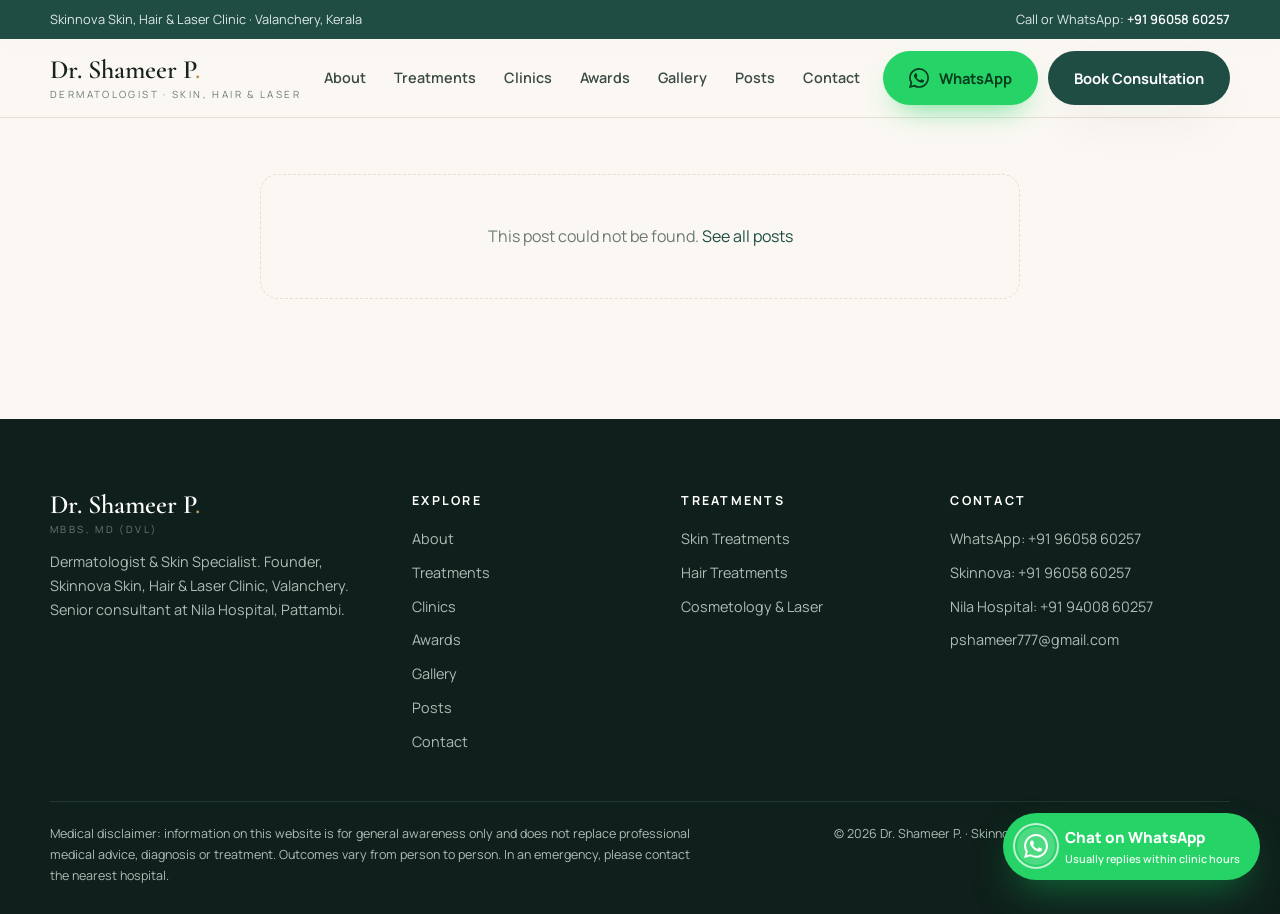
<file: post.html>
<!doctype html>
<html lang="en">
<head>
<meta charset="utf-8">
<meta name="viewport" content="width=device-width,initial-scale=1">
<title>Post | Dr. Shameer P.</title>
<meta name="description" content="A post from Dr. Shameer P., dermatologist in Valanchery.">
<meta property="og:title" content="Dr. Shameer P. | Dermatologist in Valanchery">
<meta property="og:description" content="Healthy skin. Confident you. Expert care. Book a consultation on WhatsApp: +91 96058 60257.">
<meta property="og:type" content="website">
<meta property="og:image" content="https://dr-bright-appeal-refresh.lovable.app/__l5e/assets-v1/5f11abfb-8fed-47cd-862f-2f787e87848e/doctor-portrait.avif">
<meta name="theme-color" content="#1f4d44">
<link rel="preconnect" href="https://fonts.googleapis.com"><link rel="preconnect" href="https://fonts.gstatic.com" crossorigin>
<link href="https://fonts.googleapis.com/css2?family=Cormorant+Garamond:ital,wght@0,500;0,600;1,500&family=Manrope:wght@400;500;600;700;800&display=swap" rel="stylesheet">
<link rel="stylesheet" href="assets/styles.css">
</head>
<body>
<div id="site-header"></div>
<main>
<section class="section" style="padding-top:56px"><div class="container"><article class="article" id="article"><div class="empty">Loading…</div></article></div></section>
</main>
<div id="site-footer"></div>
<script src="assets/site.js"></script>
<script>
document.addEventListener("DOMContentLoaded", async () => {
  const el = document.getElementById("article");
  const slug = new URLSearchParams(location.search).get("p");
  try {
    if (!slug || !/^[\w.-]+$/.test(slug)) throw 0;
    const p = await loadPost(slug + ".md");
    document.title = p.title + " | Dr. Shameer P.";
    el.innerHTML = `<a href="posts.html" style="color:var(--muted);font-size:.9rem">← All posts</a>
      <div style="margin-top:22px"><span class="eyebrow">${esc(p.category)}</span></div>
      <h1 style="font-size:clamp(2.2rem,5vw,3.6rem);margin-top:14px">${esc(p.title)}</h1>
      <div class="meta">Dr. Shameer P., MBBS, MD (DVL) · ${fmtDate(p.date)} · ${p.minutes} min read</div>
      ${p.cover ? `<div class="cover"><img src="${esc(p.cover)}" alt=""></div>` : '<div style="height:28px"></div>'}
      <div class="prose">${markdown(p.body)}</div>
      <div class="cta" style="margin-top:48px"><div><h2 style="font-size:2rem">Have a question about this?</h2><p>Message Dr. Shameer's clinic on WhatsApp.</p></div>
      <a class="btn btn-wa" target="_blank" rel="noopener" href="${waLink("Hello Dr. Shameer, I read your post \"" + p.title + "\" and have a question.")}">Ask on WhatsApp</a></div>`;
  } catch (e) {
    el.innerHTML = '<div class="empty">This post could not be found. <a href="posts.html" style="color:var(--teal)">See all posts</a></div>';
  }
});
</script>
</body>
</html>
</file>
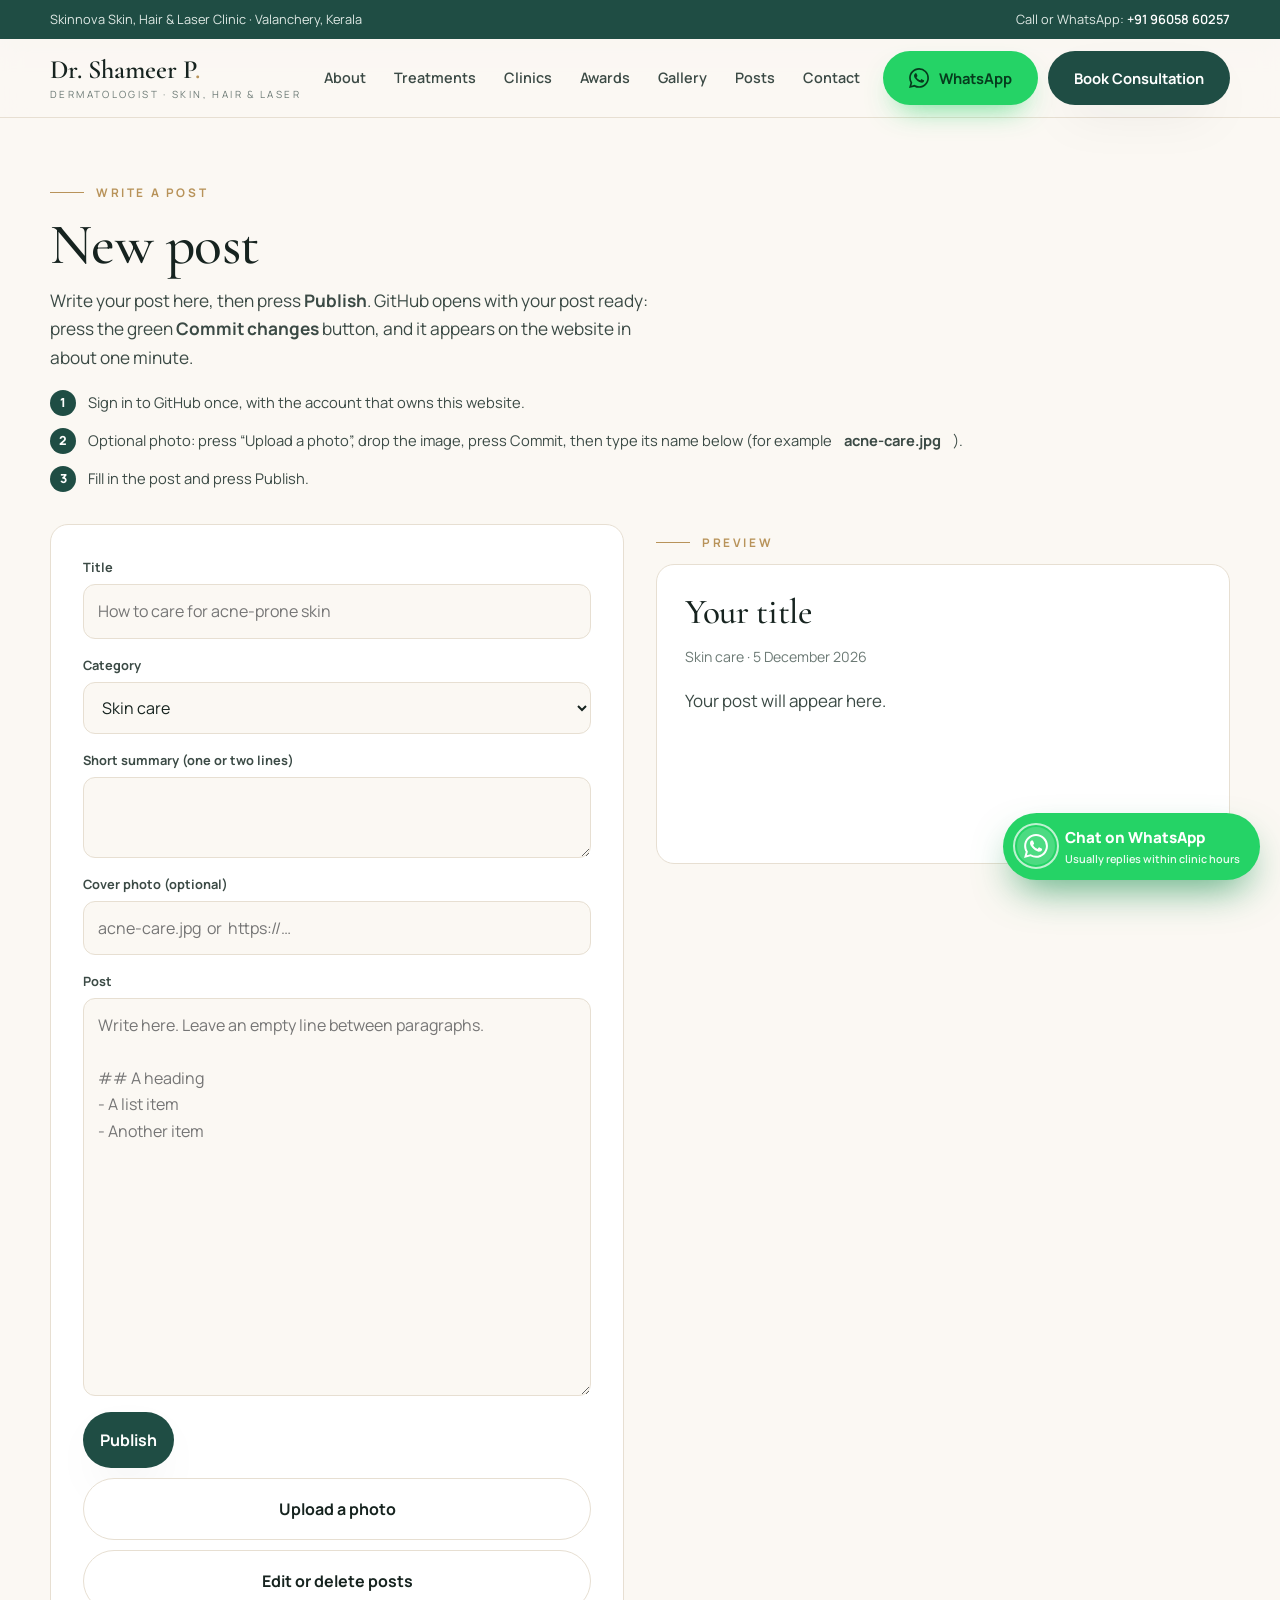
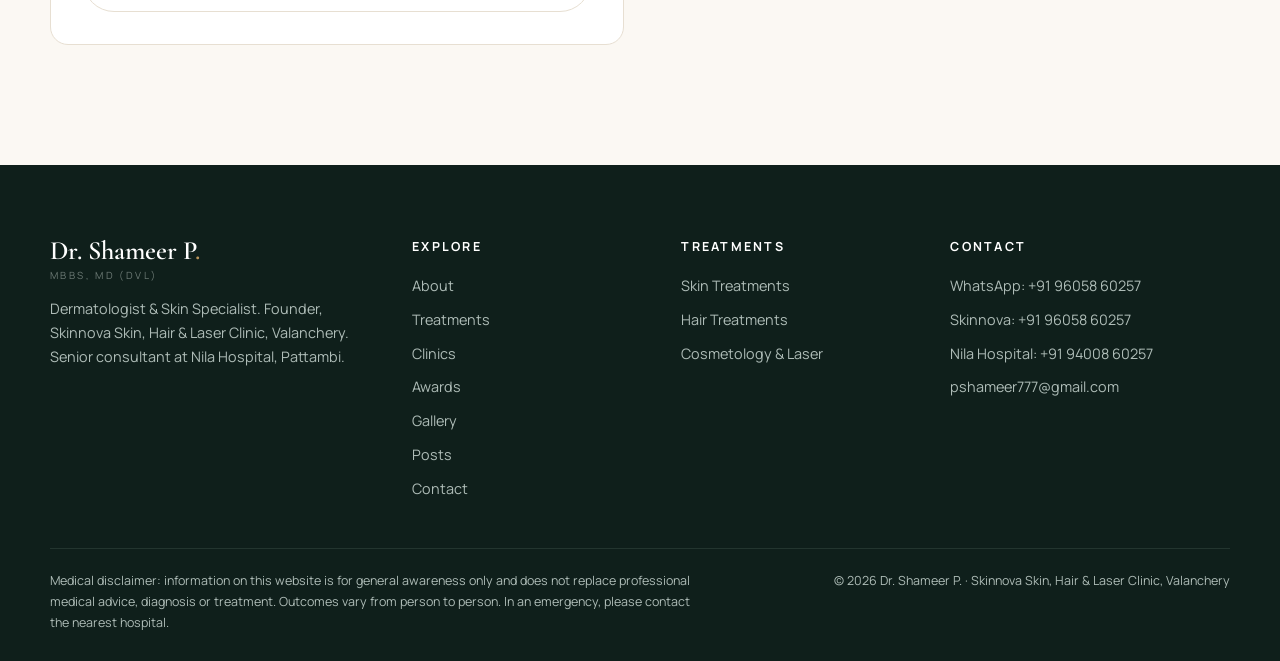
<file: write.html>
<!doctype html>
<html lang="en">
<head>
<meta charset="utf-8">
<meta name="viewport" content="width=device-width,initial-scale=1">
<title>Write a post | Dr. Shameer P.</title><meta name="robots" content="noindex">
<meta name="description" content="Skin, hair and laser care articles and clinic updates from Dr. Shameer P., dermatologist in Valanchery.">
<meta property="og:title" content="Dr. Shameer P. | Dermatologist in Valanchery">
<meta property="og:description" content="Healthy skin. Confident you. Expert care. Book a consultation on WhatsApp: +91 96058 60257.">
<meta property="og:type" content="website">
<meta property="og:image" content="https://dr-bright-appeal-refresh.lovable.app/__l5e/assets-v1/5f11abfb-8fed-47cd-862f-2f787e87848e/doctor-portrait.avif">
<meta name="theme-color" content="#1f4d44">
<link rel="preconnect" href="https://fonts.googleapis.com"><link rel="preconnect" href="https://fonts.gstatic.com" crossorigin>
<link href="https://fonts.googleapis.com/css2?family=Cormorant+Garamond:ital,wght@0,500;0,600;1,500&family=Manrope:wght@400;500;600;700;800&display=swap" rel="stylesheet">
<link rel="stylesheet" href="assets/styles.css">
</head>
<body>
<div id="site-header"></div>
<main>
<section class="section" style="padding-top:56px"><div class="container">
  <div class="reveal" style="margin-bottom:32px"><span class="eyebrow">Write a post</span><h1 style="font-size:clamp(2.2rem,5vw,3.6rem);margin-top:12px">New post</h1>
  <p class="lead" style="margin-top:10px">Write your post here, then press <b>Publish</b>. GitHub opens with your post ready: press the green <b>Commit changes</b> button, and it appears on the website in about one minute.</p>
  <ol class="steps"><li>Sign in to GitHub once, with the account that owns this website.</li><li>Optional photo: press “Upload a photo”, drop the image, press Commit, then type its name below (for example <b>acne-care.jpg</b>).</li><li>Fill in the post and press Publish.</li></ol></div>
  <div class="write-grid">
    <form class="book" id="write-form" style="box-shadow:none">
      <div class="field"><label for="w-title">Title</label><input id="w-title" required placeholder="How to care for acne-prone skin"></div>
      <div class="field"><label for="w-cat">Category</label><select id="w-cat"><option>Skin care</option><option>Hair care</option><option>Laser &amp; cosmetology</option><option>Clinic news</option><option>Awareness</option></select></div>
      <div class="field"><label for="w-ex">Short summary (one or two lines)</label><textarea id="w-ex" rows="2"></textarea></div>
      <div class="field"><label for="w-cover">Cover photo (optional)</label><input id="w-cover" placeholder="acne-care.jpg  or  https://…"></div>
      <div class="field"><label for="w-body">Post</label><textarea id="w-body" rows="14" required placeholder="Write here. Leave an empty line between paragraphs.

## A heading
- A list item
- Another item"></textarea></div>
      <div style="display:flex;gap:10px;flex-wrap:wrap">
        <button class="btn btn-primary" type="submit" style="width:auto">Publish</button>
        <a class="btn btn-ghost" id="upload-link" target="_blank" rel="noopener">Upload a photo</a>
        <a class="btn btn-ghost" id="manage-link" target="_blank" rel="noopener">Edit or delete posts</a>
      </div>
    </form>
    <div><div class="eyebrow" style="margin-bottom:12px">Preview</div><div class="preview-box"><article class="article"><h2 id="pv-title" style="font-size:2.2rem">Your title</h2><div class="meta" id="pv-meta"></div><div class="prose" id="pv-body" style="margin-top:18px"></div></article></div></div>
  </div>
</div></section>
</main>
<div id="site-footer"></div>
<script src="assets/site.js"></script>
<script>
document.addEventListener("DOMContentLoaded", () => {
  const $ = id => document.getElementById(id);
  const gh = `https://github.com/${SITE.repo}`;
  $("upload-link").href = `${gh}/upload/${SITE.branch}/assets/posts`;
  $("manage-link").href = `${gh}/tree/${SITE.branch}/posts`;
  const slugify = s => s.toLowerCase().normalize("NFKD").replace(/[^a-z0-9]+/g, "-").replace(/^-|-$/g, "").slice(0, 60) || "post";
  const today = () => new Date().toISOString().slice(0, 10);
  const coverPath = c => !c ? "" : /^https?:/.test(c) ? c : `assets/posts/${c.replace(/^.*\//, "")}`;
  const clean = s => s.replace(/[\r\n"]+/g, " ").trim();
  function build() {
    const t = $("w-title").value.trim();
    return `---\ntitle: "${clean(t)}"\ndate: ${today()}\ncategory: ${clean($("w-cat").value)}\nexcerpt: "${clean($("w-ex").value)}"\ncover: ${coverPath($("w-cover").value.trim())}\n---\n\n${$("w-body").value.trim()}\n`;
  }
  function preview() {
    $("pv-title").textContent = $("w-title").value || "Your title";
    $("pv-meta").textContent = `${$("w-cat").value} · ${fmtDate(today())}`;
    $("pv-body").innerHTML = markdown($("w-body").value || "Your post will appear here.");
  }
  ["w-title", "w-cat", "w-body"].forEach(id => $(id).addEventListener("input", preview));
  preview();
  $("write-form").addEventListener("submit", e => {
    e.preventDefault();
    const name = `${today()}-${slugify($("w-title").value)}.md`;
    const url = `${gh}/new/${SITE.branch}/posts?filename=${encodeURIComponent(name)}&value=${encodeURIComponent(build())}&message=${encodeURIComponent("New post: " + $("w-title").value.trim())}`;
    window.open(url, "_blank", "noopener");
  });
});
</script>
</body>
</html>
</file>
<file: assets/styles.css>
:root{
  --ivory:#fbf8f3; --sand:#f3ece1; --stone:#e7dfd2; --ink:#16231f; --ink-2:#3b4a45; --muted:#6c7a75;
  --teal:#1f4d44; --teal-2:#2c6b5e; --gold:#b8935a; --gold-soft:#e9dcc4; --white:#fff;
  --wa:#25d366; --wa-dark:#128c4a;
  --radius:18px; --shadow:0 20px 50px -24px rgba(22,35,31,.35);
  --serif:"Cormorant Garamond",Georgia,serif; --sans:"Manrope",system-ui,-apple-system,Segoe UI,Roboto,sans-serif;
}
*{box-sizing:border-box;margin:0;padding:0}
html{scroll-behavior:smooth}
body{font-family:var(--sans);color:var(--ink);background:var(--ivory);line-height:1.65;-webkit-font-smoothing:antialiased;overflow-x:hidden}
img{max-width:100%;display:block}
a{color:inherit;text-decoration:none}
.container{width:min(1180px,100% - 32px);margin-inline:auto}
.eyebrow{display:inline-flex;align-items:center;gap:12px;font-size:.74rem;letter-spacing:.22em;text-transform:uppercase;color:var(--gold);font-weight:700}
.eyebrow::before{content:"";width:34px;height:1px;background:var(--gold)}
h1,h2,h3{font-family:var(--serif);font-weight:500;line-height:1.08;letter-spacing:-.01em}
h1{font-size:clamp(2.7rem,6.4vw,5.2rem)}
h2{font-size:clamp(2.1rem,4.4vw,3.4rem)}
h3{font-size:1.6rem}
em{font-style:italic;color:var(--teal-2)}
.lead{font-size:1.08rem;color:var(--ink-2);max-width:56ch}
.section{padding:clamp(72px,10vw,120px) 0}
.section-head{display:flex;justify-content:space-between;align-items:end;gap:24px;flex-wrap:wrap;margin-bottom:48px}
.section-head p{max-width:46ch;color:var(--muted)}

/* buttons */
.btn{display:inline-flex;align-items:center;gap:10px;padding:15px 26px;border-radius:999px;font-weight:700;font-size:.92rem;transition:transform .2s,box-shadow .2s,background .2s;cursor:pointer;border:0;font-family:inherit}
.btn:hover{transform:translateY(-2px)}
.btn-primary{background:var(--teal);color:var(--white);box-shadow:var(--shadow)}
.btn-primary:hover{background:var(--teal-2)}
.btn-wa{background:var(--wa);color:#063b1d;box-shadow:0 14px 30px -14px rgba(37,211,102,.8)}
.btn-wa:hover{background:#2fe072}
.btn-ghost{border:1px solid var(--stone);background:var(--white)}
.btn svg{width:20px;height:20px;flex:none}

/* top bar + header */
.topbar{background:var(--teal);color:#dfe9e5;font-size:.8rem}
.topbar .container{display:flex;justify-content:space-between;gap:12px;padding:9px 0;flex-wrap:wrap}
.topbar a{color:var(--white);font-weight:600}
header.site{position:sticky;top:0;z-index:40;background:rgba(251,248,243,.88);backdrop-filter:blur(14px);border-bottom:1px solid var(--stone)}
.nav{display:flex;align-items:center;justify-content:space-between;height:78px;gap:20px}
.brand{display:flex;flex-direction:column;line-height:1.1}
.brand b{font-family:var(--serif);font-size:1.65rem;font-weight:600}
.brand b span{color:var(--gold)}
.brand small{font-size:.62rem;letter-spacing:.24em;text-transform:uppercase;color:var(--muted);margin-top:4px}
.nav-links{display:flex;align-items:center;gap:28px;font-size:.9rem;font-weight:600;color:var(--ink-2)}
.nav-links a:hover{color:var(--teal)}
.nav-cta{display:flex;gap:10px;align-items:center}
.menu-btn{display:none;background:none;border:1px solid var(--stone);border-radius:12px;width:44px;height:44px;align-items:center;justify-content:center;cursor:pointer}
.mobile-nav{display:none;flex-direction:column;padding:8px 16px 20px;gap:4px;border-top:1px solid var(--stone);background:var(--ivory)}
.mobile-nav a{padding:12px 4px;font-weight:600;border-bottom:1px solid var(--stone)}
.mobile-nav.open{display:flex}

/* hero */
.hero{position:relative;padding:clamp(48px,7vw,90px) 0 clamp(64px,8vw,110px);background:radial-gradient(1200px 500px at 85% 0%,var(--gold-soft),transparent 60%),var(--ivory)}
.hero-grid{display:grid;grid-template-columns:1.08fr .92fr;gap:clamp(32px,5vw,72px);align-items:center}
.hero h1{margin:22px 0 22px}
.hero .lead{margin-bottom:22px}
.cred{display:flex;gap:16px;align-items:center;padding:14px 0 14px 18px;border-left:2px solid var(--gold);margin-bottom:30px}
.cred b{display:block;font-size:1.02rem}
.cred span{font-size:.86rem;color:var(--muted)}
.hero-actions{display:flex;gap:12px;flex-wrap:wrap}
.stats{display:grid;grid-template-columns:repeat(3,1fr);gap:0;margin-top:44px;border-top:1px solid var(--stone)}
.stat{padding:20px 18px 0 0}
.stat+.stat{padding-left:18px;border-left:1px solid var(--stone)}
.stat b{font-family:var(--serif);font-size:2.4rem;font-weight:500;color:var(--teal);display:block;line-height:1}
.stat span{font-size:.8rem;color:var(--muted)}
.hero-photo{position:relative}
.hero-photo .frame{border-radius:240px 240px var(--radius) var(--radius);overflow:hidden;box-shadow:var(--shadow);aspect-ratio:4/5;background:var(--sand)}
.hero-photo .frame img{width:100%;height:100%;object-fit:cover}
.hero-photo::after{content:"";position:absolute;inset:18px -18px -18px 18px;border:1px solid var(--gold);border-radius:240px 240px var(--radius) var(--radius);z-index:-1}
.float-card{position:absolute;left:-28px;bottom:36px;background:var(--white);padding:16px 20px;border-radius:14px;box-shadow:var(--shadow);display:flex;gap:12px;align-items:center;max-width:270px}
.float-card .dot{width:42px;height:42px;border-radius:50%;background:var(--gold-soft);display:grid;place-items:center;color:var(--teal);flex:none}
.float-card b{font-size:.92rem;display:block}
.float-card span{font-size:.76rem;color:var(--muted)}

/* trust strip */
.trust{background:var(--teal);color:#e7efec}
.trust .container{display:grid;grid-template-columns:repeat(4,1fr);gap:20px;padding:26px 0}
.trust div{display:flex;gap:12px;align-items:center;font-size:.88rem;font-weight:600}
.trust svg{width:22px;height:22px;color:var(--gold-soft);flex:none}

/* about */
.about-grid{display:grid;grid-template-columns:.9fr 1.1fr;gap:clamp(32px,6vw,80px);align-items:center}
.about-photo{border-radius:var(--radius);overflow:hidden;box-shadow:var(--shadow);aspect-ratio:4/5}
.about-photo img{width:100%;height:100%;object-fit:cover}
.about p{color:var(--ink-2);margin-top:16px}
.facts{display:grid;grid-template-columns:1fr 1fr;gap:14px;margin-top:28px}
.fact{background:var(--white);border:1px solid var(--stone);border-radius:14px;padding:16px 18px}
.fact small{font-size:.7rem;letter-spacing:.16em;text-transform:uppercase;color:var(--gold);font-weight:700}
.fact b{display:block;margin-top:4px;font-size:.98rem}
.signature{font-family:var(--serif);font-style:italic;font-size:2rem;color:var(--teal);margin-top:26px}

/* treatments */
.treat-bg{background:var(--sand)}
.treat-grid{display:grid;grid-template-columns:repeat(3,1fr);gap:24px}
.treat{background:var(--white);border-radius:var(--radius);overflow:hidden;box-shadow:0 1px 0 var(--stone);display:flex;flex-direction:column;transition:transform .3s,box-shadow .3s}
.treat:hover{transform:translateY(-6px);box-shadow:var(--shadow)}
.treat-img{aspect-ratio:4/3;overflow:hidden;position:relative}
.treat-img img{width:100%;height:100%;object-fit:cover;transition:transform .8s}
.treat:hover .treat-img img{transform:scale(1.06)}
.treat-img .num{position:absolute;top:16px;left:16px;background:rgba(255,255,255,.92);border-radius:999px;padding:6px 12px;font-size:.72rem;font-weight:800;letter-spacing:.12em;color:var(--teal)}
.treat-body{padding:26px 26px 28px;display:flex;flex-direction:column;flex:1}
.treat-body p{color:var(--muted);font-size:.92rem;margin:8px 0 16px}
.treat ul{list-style:none;display:grid;gap:9px;margin-bottom:22px}
.treat li{display:flex;gap:10px;font-size:.9rem;color:var(--ink-2)}
.treat li::before{content:"";width:6px;height:6px;border-radius:50%;background:var(--gold);margin-top:9px;flex:none}
.treat .ask{margin-top:auto;font-weight:700;font-size:.88rem;color:var(--wa-dark);display:inline-flex;gap:8px;align-items:center}
.treat .ask svg{width:18px;height:18px}
.note{font-size:.8rem;color:var(--muted);margin-top:28px;text-align:center}

/* why */
.why-grid{display:grid;grid-template-columns:repeat(3,1fr);gap:1px;background:var(--stone);border:1px solid var(--stone);border-radius:var(--radius);overflow:hidden}
.why{background:var(--ivory);padding:34px 30px}
.why .ico{width:48px;height:48px;border-radius:14px;background:var(--gold-soft);display:grid;place-items:center;color:var(--teal);margin-bottom:18px}
.why .ico svg{width:24px;height:24px}
.why h3{font-size:1.45rem;margin-bottom:8px}
.why p{color:var(--muted);font-size:.92rem}

/* clinics */
.clinic-grid{display:grid;grid-template-columns:1fr 1fr;gap:24px}
.clinic{background:var(--white);border:1px solid var(--stone);border-radius:var(--radius);overflow:hidden;display:grid;grid-template-rows:auto 1fr}
.clinic-img{aspect-ratio:16/8;overflow:hidden}
.clinic-img img{width:100%;height:100%;object-fit:cover}
.clinic-body{padding:28px}
.tag{display:inline-block;font-size:.7rem;font-weight:800;letter-spacing:.16em;text-transform:uppercase;color:var(--teal);background:var(--gold-soft);padding:6px 12px;border-radius:999px;margin-bottom:14px}
.clinic-body p{color:var(--muted);margin:8px 0 20px;font-size:.94rem}
.clinic-actions{display:flex;gap:10px;flex-wrap:wrap}
.clinic-actions .btn{padding:12px 20px;font-size:.85rem}

/* awards */
.awards{background:var(--teal);color:#e9f0ed}
.awards .eyebrow{color:var(--gold-soft)}
.awards .eyebrow::before{background:var(--gold-soft)}
.awards h2 em{color:var(--gold-soft)}
.award-grid{display:grid;grid-template-columns:1fr 1fr;gap:28px;margin-top:48px}
.award{background:rgba(255,255,255,.06);border:1px solid rgba(255,255,255,.12);border-radius:var(--radius);overflow:hidden}
.award-img{aspect-ratio:4/3;overflow:hidden;background:#0f2e28}
.award-img img{width:100%;height:100%;object-fit:cover}
.award-body{padding:24px 26px}
.award-body small{color:var(--gold-soft);font-size:.72rem;letter-spacing:.16em;text-transform:uppercase;font-weight:700}
.award-body h3{color:var(--white);margin:6px 0 8px}
.award-body p{color:#bcd0c9;font-size:.92rem}

/* gallery */
.gallery{display:grid;grid-template-columns:repeat(4,1fr);grid-auto-rows:220px;gap:14px}
.gallery figure{border-radius:14px;overflow:hidden;position:relative}
.gallery figure img{width:100%;height:100%;object-fit:cover;transition:transform .8s}
.gallery figure:hover img{transform:scale(1.05)}
.gallery figcaption{position:absolute;left:12px;bottom:12px;background:rgba(255,255,255,.92);font-size:.74rem;font-weight:700;padding:6px 10px;border-radius:999px}
.g-big{grid-column:span 2;grid-row:span 2}
.g-wide{grid-column:span 2}

/* posts preview */
.post-grid{display:grid;grid-template-columns:repeat(3,1fr);gap:24px}
.post-card{background:var(--white);border:1px solid var(--stone);border-radius:var(--radius);overflow:hidden;display:flex;flex-direction:column;transition:transform .3s,box-shadow .3s}
.post-card:hover{transform:translateY(-4px);box-shadow:var(--shadow)}
.post-card .pc-img{aspect-ratio:16/10;background:var(--sand);overflow:hidden}
.post-card .pc-img img{width:100%;height:100%;object-fit:cover}
.post-card .pc-body{padding:22px 24px 26px}
.post-card small{font-size:.72rem;letter-spacing:.14em;text-transform:uppercase;color:var(--gold);font-weight:700}
.post-card h3{font-size:1.5rem;margin:8px 0}
.post-card p{color:var(--muted);font-size:.9rem}
.empty{grid-column:1/-1;text-align:center;padding:48px;border:1px dashed var(--stone);border-radius:var(--radius);color:var(--muted)}

/* contact */
.contact-grid{display:grid;grid-template-columns:1fr 1fr;gap:clamp(28px,5vw,64px)}
.contact-list{display:grid;gap:14px;margin-top:28px}
.contact-item{display:flex;gap:16px;align-items:center;background:var(--white);border:1px solid var(--stone);border-radius:14px;padding:16px 18px;transition:border-color .2s}
.contact-item:hover{border-color:var(--gold)}
.contact-item .ci{width:46px;height:46px;border-radius:12px;display:grid;place-items:center;background:var(--gold-soft);color:var(--teal);flex:none}
.contact-item.wa .ci{background:var(--wa);color:#fff}
.contact-item small{display:block;font-size:.74rem;color:var(--muted)}
.contact-item b{font-size:1rem}
form.book{background:var(--white);border:1px solid var(--stone);border-radius:var(--radius);padding:32px;box-shadow:var(--shadow)}
form.book h3{margin-bottom:6px}
form.book p{color:var(--muted);font-size:.9rem;margin-bottom:22px}
.field{display:grid;gap:6px;margin-bottom:16px}
.field label{font-size:.8rem;font-weight:700;color:var(--ink-2)}
.field input,.field select,.field textarea{font:inherit;padding:13px 14px;border:1px solid var(--stone);border-radius:12px;background:var(--ivory);color:var(--ink);width:100%}
.field input:focus,.field select:focus,.field textarea:focus{outline:2px solid var(--gold-soft);border-color:var(--gold)}
form.book .btn{width:100%;justify-content:center;font-size:1rem;padding:17px}

/* cta band */
.cta{background:linear-gradient(120deg,var(--teal),#173c35);color:#fff;border-radius:28px;padding:clamp(36px,6vw,64px);display:flex;justify-content:space-between;align-items:center;gap:28px;flex-wrap:wrap}
.cta h2{color:#fff;max-width:18ch}
.cta p{color:#c9dad4;margin-top:10px}

/* footer */
footer.site{background:#0f1f1b;color:#aebcb7;padding:72px 0 28px;margin-top:0}
.foot-grid{display:grid;grid-template-columns:1.4fr 1fr 1fr 1.2fr;gap:36px}
footer.site .brand b{color:#fff}
footer.site h4{color:#fff;font-size:.78rem;letter-spacing:.18em;text-transform:uppercase;margin-bottom:16px}
footer.site ul{list-style:none;display:grid;gap:10px;font-size:.9rem}
footer.site a:hover{color:#fff}
.foot-about{font-size:.9rem;margin-top:16px;max-width:34ch}
.disclaimer{border-top:1px solid #23352f;margin-top:48px;padding-top:22px;font-size:.78rem;display:flex;justify-content:space-between;gap:16px;flex-wrap:wrap}
.disclaimer p{max-width:80ch}

/* WhatsApp floating */
.wa-float{position:fixed;right:20px;bottom:20px;z-index:60;display:flex;align-items:center;gap:10px;background:var(--wa);color:#fff;padding:12px 20px 12px 14px;border-radius:999px;font-weight:800;font-size:.95rem;box-shadow:0 18px 40px -12px rgba(18,140,74,.75);transition:transform .2s}
.wa-float:hover{transform:translateY(-3px) scale(1.02)}
.wa-float .wa-ico{width:38px;height:38px;border-radius:50%;background:rgba(255,255,255,.18);display:grid;place-items:center;position:relative}
.wa-float .wa-ico svg{width:24px;height:24px}
.wa-float .wa-ico::after{content:"";position:absolute;inset:-4px;border-radius:50%;border:2px solid rgba(255,255,255,.7);animation:pulse 2s infinite}
.wa-float small{display:block;font-size:.68rem;font-weight:600;opacity:.9}
@keyframes pulse{0%{transform:scale(.9);opacity:1}100%{transform:scale(1.5);opacity:0}}

/* article */
.article{max-width:760px;margin:0 auto}
.article .cover{border-radius:var(--radius);overflow:hidden;margin:28px 0 36px;aspect-ratio:16/9;background:var(--sand)}
.article .cover img{width:100%;height:100%;object-fit:cover}
.article .meta{color:var(--muted);font-size:.88rem;margin-top:14px}
.prose{font-size:1.06rem;color:var(--ink-2)}
.prose p{margin:0 0 1.15em}
.prose h2{font-size:2rem;margin:1.4em 0 .5em;color:var(--ink)}
.prose h3{font-size:1.5rem;margin:1.2em 0 .4em;color:var(--ink)}
.prose ul,.prose ol{margin:0 0 1.15em 1.3em}
.prose li{margin-bottom:.4em}
.prose blockquote{border-left:3px solid var(--gold);padding:4px 0 4px 18px;font-family:var(--serif);font-size:1.4rem;font-style:italic;color:var(--teal);margin:1.4em 0}
.prose img{border-radius:14px;margin:1.4em 0}
.prose a{color:var(--teal-2);text-decoration:underline}

/* write page */
.write-grid{display:grid;grid-template-columns:1fr 1fr;gap:32px;align-items:start}
.steps{counter-reset:s;display:grid;gap:12px;margin:18px 0 0}
.steps li{list-style:none;counter-increment:s;display:flex;gap:12px;font-size:.92rem;color:var(--ink-2)}
.steps li::before{content:counter(s);width:26px;height:26px;border-radius:50%;background:var(--teal);color:#fff;display:grid;place-items:center;font-size:.78rem;font-weight:800;flex:none}
.preview-box{background:var(--white);border:1px solid var(--stone);border-radius:var(--radius);padding:28px;min-height:300px}

.reveal{opacity:0;transform:translateY(22px);transition:opacity .8s ease,transform .8s ease}
.reveal.in{opacity:1;transform:none}

@media (max-width:1020px){
  .nav-links,.nav-cta .btn-ghost{display:none}
  .menu-btn{display:inline-flex}
  .hero-grid,.about-grid,.contact-grid,.write-grid{grid-template-columns:1fr}
  .hero-photo{max-width:480px;margin-inline:auto;width:100%}
  .treat-grid,.post-grid{grid-template-columns:1fr 1fr}
  .why-grid{grid-template-columns:1fr 1fr}
  .trust .container{grid-template-columns:1fr 1fr}
  .foot-grid{grid-template-columns:1fr 1fr}
  .gallery{grid-template-columns:repeat(2,1fr);grid-auto-rows:180px}
}
@media (max-width:640px){
  .topbar .hide-sm{display:none}
  .nav-cta .btn-primary{display:none}
  .nav{height:68px}
  .brand b{font-size:1.4rem;white-space:nowrap}
  .brand small{font-size:.55rem;letter-spacing:.16em;white-space:nowrap}
  .nav-cta .btn-wa{padding:11px;border-radius:50%}
  .nav-cta .btn-wa span{display:none}
  .hero-actions .btn{flex:1 1 100%;justify-content:center}
  .treat-grid,.post-grid,.why-grid,.clinic-grid,.award-grid,.facts{grid-template-columns:1fr}
  .stats{grid-template-columns:repeat(3,1fr)}
  .stat b{font-size:1.9rem}
  .stat+.stat{padding-left:12px}
  .float-card{left:8px;bottom:12px}
  .hero-photo::after{inset:12px -8px -12px 12px}
  .foot-grid{grid-template-columns:1fr}
  .gallery{grid-template-columns:1fr 1fr;grid-auto-rows:140px}
  .g-big{grid-column:span 2;grid-row:span 2}
  .wa-float{right:14px;bottom:14px;padding:10px 16px 10px 10px}
  .wa-float small{display:none}
  form.book{padding:24px}
}
@media (prefers-reduced-motion:reduce){.reveal{opacity:1;transform:none}*{animation:none!important;transition:none!important}}
</file>
